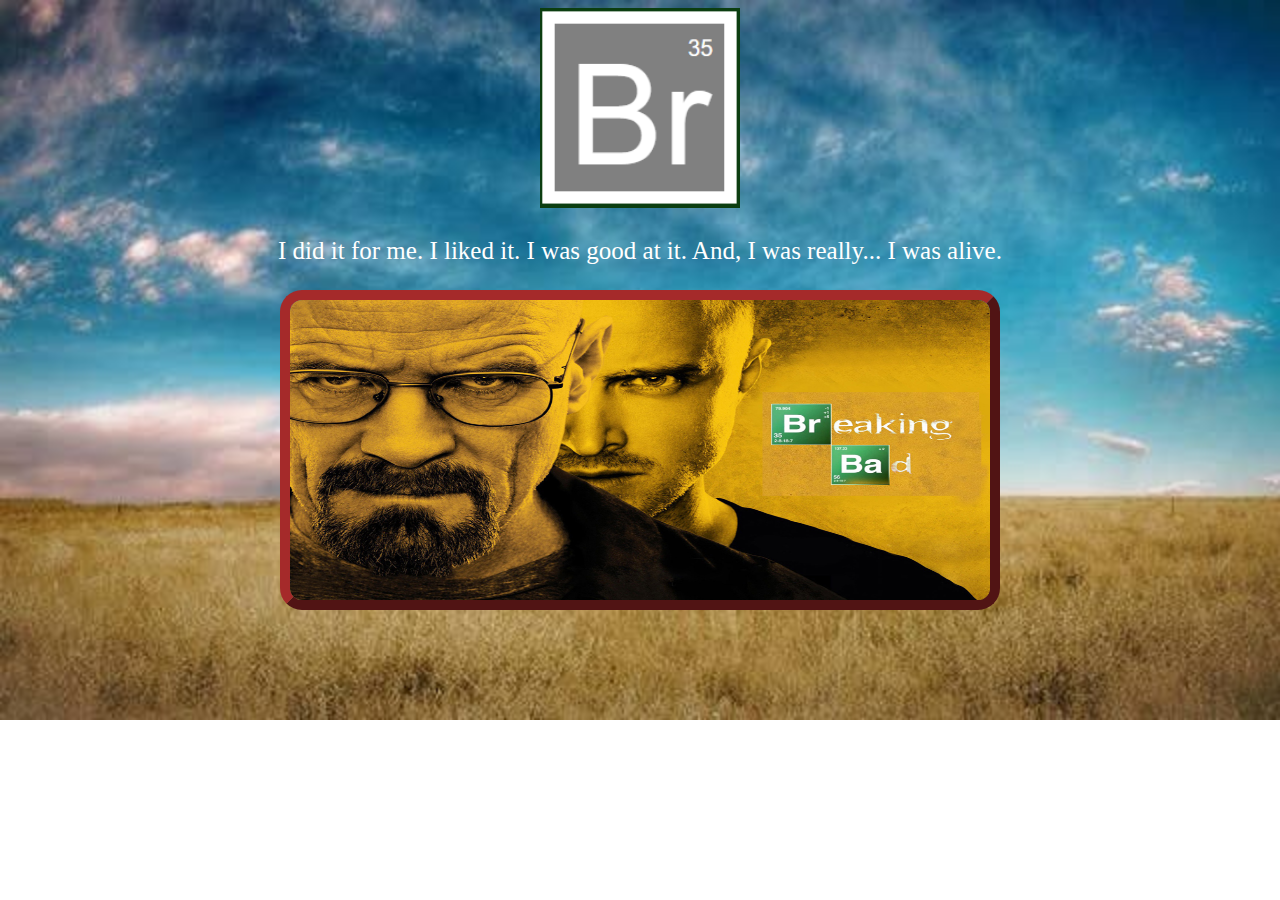
<file: index.html>
<!DOCTYPE html>
<html>
<head>
    <link rel="icon" type="image/png" href="breaking bad/icon.png">
    <link rel="stylesheet" href="plantillas.css">
<style>
</style>
</head>
<body class="fondoImagen">
    <center>
        <div class="logo">
             <img src="breaking bad/logo.PNG">
        </div>
        <p>I did it for me. I liked it. I was good at it. And, I was really... I was alive.</p>
        <div class="poster">
            <img src="breaking bad/poster.jpg" usemap="#image-map">
            <map name="image-map">
                <area target="_blank" alt="Formulario" title="Formulario" href="formulario.html" coords="490,142,669,99" shape="rect">
                <area target="_blank" alt="Tabla" title="Tabla" href="tabla.html" coords="545,190,632,144" shape="rect">
            </map>
        </div>
    </center>
</body>
</html>
</file>
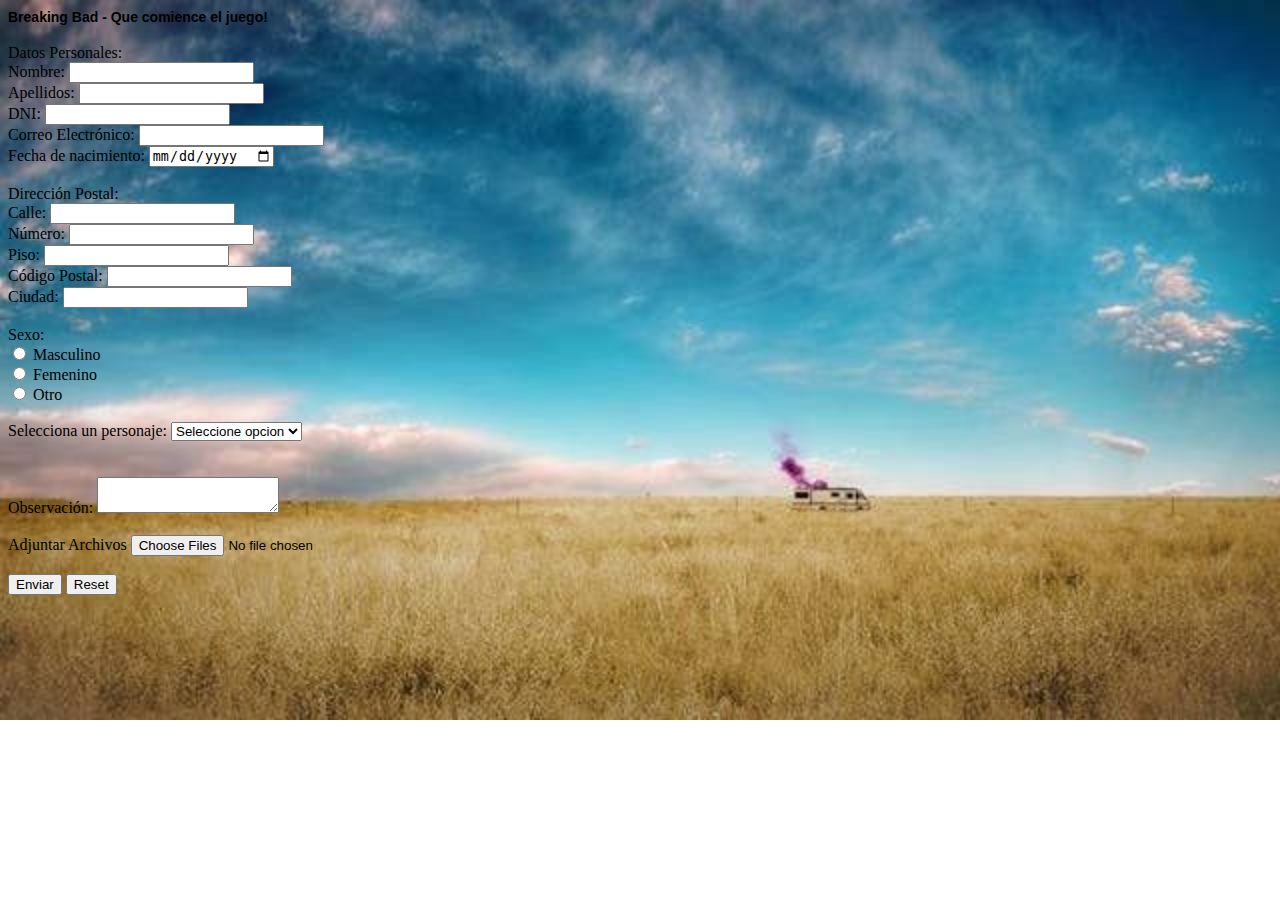
<file: formulario.html>
<!DOCTYPE html>
<html>
<head>
  <link rel="icon" type="image/png" href="breaking bad/icon.png">
  <link rel="stylesheet" href="plantillas.css">
  <title>Breaking Bad - Que comience el juego!</title>
<style>
</style>
</head>
<body class="fondoImagen">
  
    <b>Breaking Bad  -  Que comience el juego!</b><br>
  
    <form>
      <br><p1>Datos Personales:</p1><br>
      <p1><label for="nombre"> Nombre: <input type="text" id="nombre" required></label></p1><br>
      <p1><label for="apellidos"> Apellidos: <input type="text" id="apellidos" required></label></p1><br>
      <p1><label for="DNI"> DNI: <input type="text" id="DNI"></label></p1><br>
      <p1><label for="correo electronico"> Correo Electrónico: <input type="text" id="correo electronico" requiered></label></p1><br>
      <p1><label for="fecha de nacimiento"> Fecha de nacimiento: <input type="date" id="fecha de nacimiento"></label></p1><br>
      
      <br><p1>Dirección Postal:</p1><br>
      <p1><label for="calle"> Calle: <input type="text" id="calle"></label></p1><br>
      <p1><label for="numero"> Número: <input type="text" id="numero"></label></p1><br>
      <p1><label for="piso"> Piso: <input type="text" id="piso"></label></p1><br>
      <p1><label for="codigo postal"> Código Postal: <input type="text" id="codigo postal"></label></p1><br>
      <p1><label for="ciudad"> Ciudad: <input type="text" id="ciudad"></label></p1><br>

      <br><p1>Sexo:</p1><br>
      <input type="radio" id="Masculino" name="sexo" value="Masculino">
        <label for="Masculino">Masculino</label><br>
      <input type="radio" id="Femenino" name="sexo" value="Femenino">
        <label for="Femenino">Femenino</label><br>
      <input type="radio" id="Otro" name="sexo" value="Otro">
        <label for="Otro">Otro</label><br>

        <br><p1><label> Selecciona un personaje: 
        <select id="personajes">
          <option value="personajes"> Seleccione opcion </option>
          <option value="jessie pinkman"> Jessie Pinkman </option>
          <option value="walter white"> Whalter White </option>
          <option value="saul goodman"> Saul Goodman </option>
          <option value="gustavo fring"> Gustavo Fring </option>
          <option value="pollos hermanos"> Pollos Hermanos </option>
          <option value="otros personajes"> Otros Personajes </option>
        </select>
      </label></p1>
      <br><br>

      <br><p1><label for="observacion"> Observación: <textarea id="observacion"></textarea></label></p1><br>

      <br><label for="archivo">Adjuntar Archivos</label>
      <input type="file" id="archivo" name="archivo" multiple>
      <br><br>
      <button type="submit"> Enviar </button>
      <button type="reset"> Reset </button>

    </form>      
  
</body>
</html>
</file>
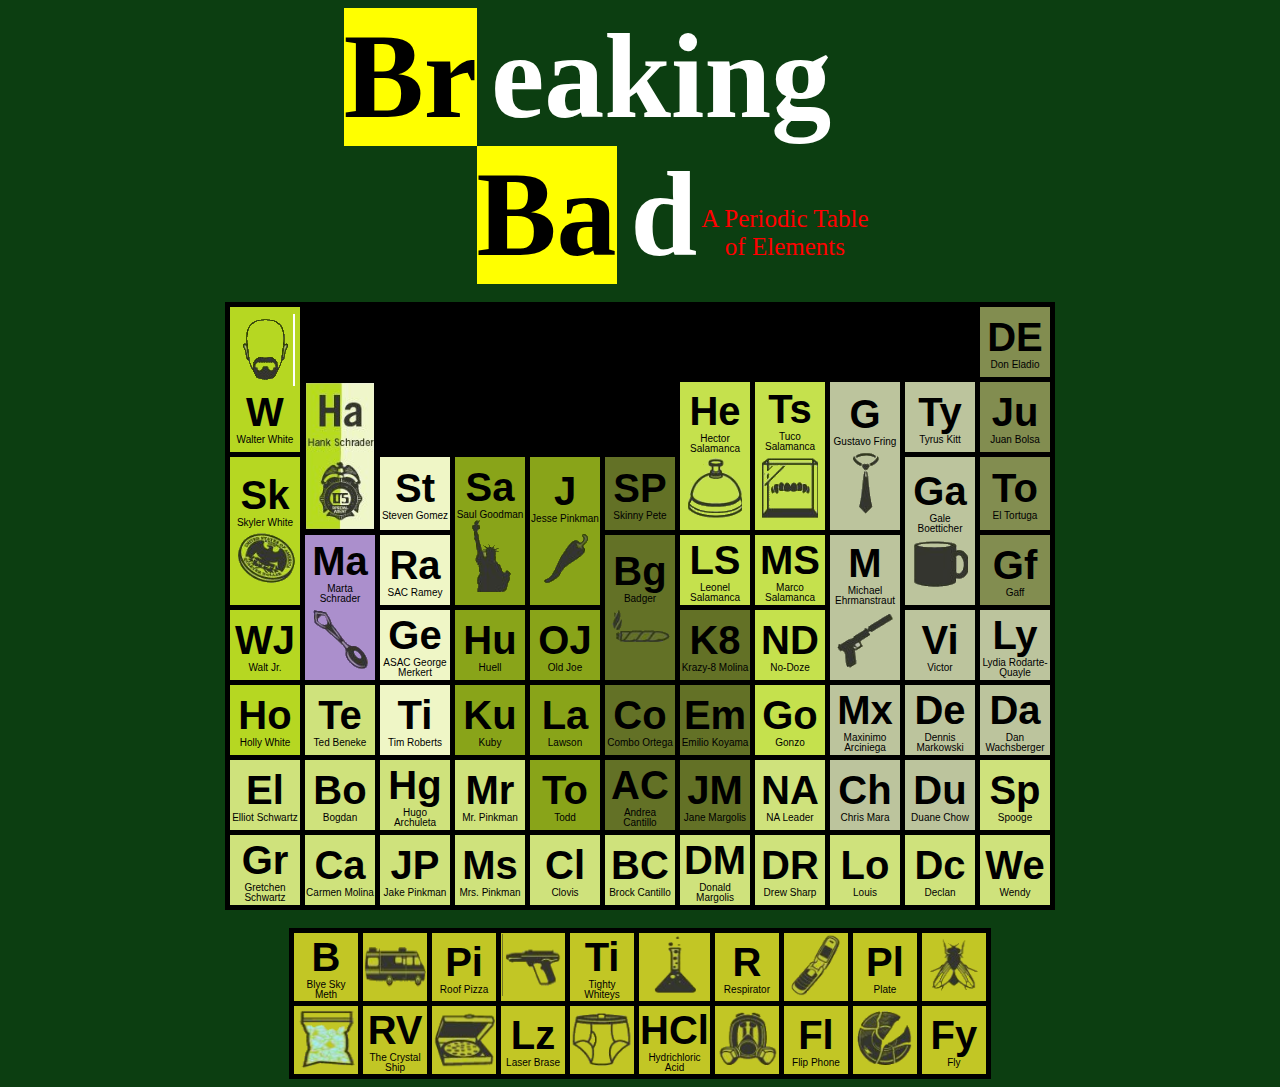
<file: tabla.html>
<!DOCTYPE html>
<html>
<head>
  <link rel="icon" type="image/png" href="breaking bad/icon.png">
  <link rel="stylesheet" href="plantillas.css">
  
<style>
</style>
</head>
<body class="fondoColor">
  <center>
    <div class="cabezado">
      <div class="titulo">
        <div class="inicial" id="br">Br</div>
        <div class="palabra">eaking</div>
        <div class="linea">
          <div class="inicial" id="ba">Ba</div>
          <div class="palabra">d</div>
          <div class="frase">A Periodic Table<br>of Elements</div>
        </div>
      </div>
    </div>
    <br>
    <table class="tabla1">
      <tr><!--primera fila-->
        <td class="color1" rowspan="2"><img src="breaking bad/Tabla Periódica/walterwhite.png" alt="Walter White">
          <span class="fuente1">W</span><br>
          <span class="fuente2">Walter White</span>
        </td>

        <td colspan="9"></td>

        <td class="color8">
          <span class="fuente1">DE</span><br>
          <span class="fuente2">Don Eladio</span>
        </td>
      </tr>

      <tr><!--segunda fila-->
        <td class="degradado" rowspan="2">
          <img src="breaking bad/Tabla Periódica/hankschrader.png" alt="Hawnk Schrader">
        </td>

        <td colspan="4"></td>

        <td class="color4" rowspan="2">
          <span class="fuente1">He</span><br>
          <span class="fuente2">Hector Salamanca</span>
          <img src="breaking bad/Tabla Periódica/hectorsalamanca.png" alt="Hector Salamanca">
        </td>

        <td class="color4" rowspan="2">
          <span class="fuente1">Ts</span><br>
          <span class="fuente2">Tuco Salamanca</span>
          <img src="breaking bad/Tabla Periódica/tucosalamanca.png" alt="Tuco Salamanca">
        </td>

        <td class="color5" rowspan="2">
          <span class="fuente1">G</span><br>
          <span class="fuente2">Gustavo Fring</span>
          <img src="breaking bad/Tabla Periódica/gustavofrink.png" alt="Gustavo Fring">
        </td>

        <td class="color5">
          <span class="fuente1">Ty</span><br>
          <span class="fuente2">Tyrus Kitt</span>
        </td>

        <td class="color8">
          <span class="fuente1">Ju</span><br>
          <span class="fuente2">Juan Bolsa</span>
        </td>
      </tr>

      <tr><!--tercera fila-->
        <td class="color1" rowspan="2">
          <span class="fuente1">Sk</span><br>
          <span class="fuente2">Skyler White</span>
          <img src="breaking bad/Tabla Periódica/skylerwhite.png" alt="Skyler White">
        </td>

        <td class="color7">
          <span class="fuente1">St</span><br>
          <span class="fuente2">Steven Gomez</span>
        </td>

        <td class="color3" rowspan="2">
          <span class="fuente1">Sa</span><br>
          <span class="fuente2">Saul Goodman</span>
          <img src="breaking bad/Tabla Periódica/saulgoodman.png" alt="Saul Goodman">
        </td>

        <td class="color3" rowspan="2">
          <span class="fuente1">J</span><br>
          <span class="fuente2">Jesse Pinkman</span>
          <img src="breaking bad/Tabla Periódica/jessiepinkman.png" alt="Jesse Pinkman">
        </td>

        <td class="color9">
          <span class="fuente1">SP</span><br>
          <span class="fuente2">Skinny Pete</span>
        </td>

        <td class="color5" rowspan="2">
          <span class="fuente1">Ga</span><br>
          <span class="fuente2">Gale Boetticher</span>
          <img src="breaking bad/Tabla Periódica/gale.png" alt="Gale">
        </td>

        <td class="color8">
          <span class="fuente1">To</span><br>
          <span class="fuente2">El Tortuga</span>
        </td>

      </tr>

      <tr><!--cuarta fila-->
        <td class="color2" rowspan="2">
          <span class="fuente1">Ma</span><br>
          <span class="fuente2">Marta Schrader</span>
          <img src="breaking bad/Tabla Periódica/marieschrader.png" alt="Marta Schrader">
        </td>

        <td class="color7 ">
          <span class="fuente1">Ra</span><br>
          <span class="fuente2">SAC Ramey</span>
        </td>

        <td class="color9" rowspan="2">
          <span class="fuente1">Bg</span><br>
          <span class="fuente2">Badger</span>
          <img src="breaking bad/Tabla Periódica/badger.png" alt="Badger">
        </td>

        <td class="color4">
          <span class="fuente1">LS</span><br>
          <span class="fuente2">Leonel Salamanca</span>
        </td>

        <td class="color4">
          <span class="fuente1">MS</span><br>
          <span class="fuente2">Marco Salamanca</span>
        </td>

        <td class="color5" rowspan="2">
          <span class="fuente1">M</span><br>
          <span class="fuente2">Michael Ehrmanstraut</span>
          <img src="breaking bad/Tabla Periódica/mike.png" alt="Pistola">
        </td>

        <td class="color8">
          <span class="fuente1">Gf</span><br>
          <span class="fuente2">Gaff</span>
        </td>
      </tr>
      
      <tr><!--quinta fila-->
        <td class="color1">
          <span class="fuente1">WJ</span><br>
          <span class="fuente2">Walt Jr.</span>
        </td>

        <td class="color7">
          <span class="fuente1">Ge</span><br>
          <span class="fuente2">ASAC George Merkert</span>
        </td>

        <td class="color3">
          <span class="fuente1">Hu</span><br>
          <span class="fuente2">Huell</span>
        </td>

        <td class="color3">
          <span class="fuente1">OJ</span><br>
          <span class="fuente2">Old Joe</span>
        </td>

        <td class="color9">
          <span class="fuente1">K8</span><br>
          <span class="fuente2">Krazy-8 Molina</span>
        </td>

        <td class="color4">
          <span class="fuente1">ND</span><br>
          <span class="fuente2">No-Doze</span>
        </td>

        <td class="color5">
          <span class="fuente1">Vi</span><br>
          <span class="fuente2">Victor</span>
        </td>

        <td class="color5">
          <span class="fuente1">Ly</span><br>
          <span class="fuente2">Lydia Rodarte-Quayle</span>
        </td>

      </tr>

      <tr><!--sexta fila-->
        <td class="color1">
          <span class="fuente1">Ho</span><br>
          <span class="fuente2">Holly White</span>
        </td>

        <td class="color10">
          <span class="fuente1">Te</span><br>
          <span class="fuente2">Ted Beneke</span>
        </td>

        <td class="color7">
          <span class="fuente1">Ti</span><br>
          <span class="fuente2">Tim Roberts</span>

        <td class="color3">
          <span class="fuente1">Ku</span><br>
          <span class="fuente2">Kuby</span>
        </td>

        <td class="color3">
          <span class="fuente1">La</span><br>
          <span class="fuente2">Lawson</span>
        </td>

        <td class="color9">
          <span class="fuente1">Co</span><br>
          <span class="fuente2">Combo Ortega</span>
        </td>

        <td class="color9">
          <span class="fuente1">Em</span><br>
          <span class="fuente2">Emilio Koyama</span>
        </td>

        <td class="color4">
          <span class="fuente1">Go</span><br>
          <span class="fuente2">Gonzo</span>
        </td>

        <td class="color5">
          <span class="fuente1">Mx</span><br>
          <span class="fuente2">Maxinimo Arciniega</span>
        </td>

        <td class="color5">
          <span class="fuente1">De</span><br>
          <span class="fuente2">Dennis Markowski</span>
        </td>

        <td class="color5">
          <span class="fuente1">Da</span><br>
          <span class="fuente2">Dan Wachsberger</span>
        </td>

      </tr>

      <tr><!--septima fila-->
        <td class="color10">
          <span class="fuente1">El</span><br>
          <span class="fuente2">Elliot Schwartz</span>
        </td>

        <td class="color10">
          <span class="fuente1">Bo</span><br>
          <span class="fuente2">Bogdan</span>
        </td>

        <td class="color10">
          <span class="fuente1">Hg</span><br>
          <span class="fuente2">Hugo Archuleta</span>
        </td>

        <td class="color10">
          <span class="fuente1">Mr</span><br>
          <span class="fuente2">Mr. Pinkman</span>
        </td>

        <td class="color3">
          <span class="fuente1">To</span><br>
          <span class="fuente2">Todd</span>
        </td>

        <td class="color9">
          <span class="fuente1">AC</span><br>
          <span class="fuente2">Andrea Cantillo</span>
        </td>

        <td class="color9">
          <span class="fuente1">JM</span><br>
          <span class="fuente2">Jane Margolis</span>
        </td>

        <td class="color10">
          <span class="fuente1">NA</span><br>
          <span class="fuente2">NA Leader</span>
        </td>

        <td class="color5">
          <span class="fuente1">Ch</span><br>
          <span class="fuente2">Chris Mara</span>
        </td>

        <td class="color5">
          <span class="fuente1">Du</span><br>
          <span class="fuente2">Duane Chow</span>
        </td>

        <td class="color10">
          <span class="fuente1">Sp</span><br>
          <span class="fuente2">Spooge</span>
        </td>
      </tr>

      <tr><!--octava fila-->
        <td class="color10">
          <span class="fuente1">Gr</span><br>
          <span class="fuente2">Gretchen Schwartz</span>
        </td>

        <td class="color10">
          <span class="fuente1">Ca</span><br>
          <span class="fuente2">Carmen Molina</span>
        </td>

        <td class="color10">
          <span class="fuente1">JP</span><br>
          <span class="fuente2">Jake Pinkman</span>
        </td>

        <td class="color10">
          <span class="fuente1">Ms</span><br>
          <span class="fuente2">Mrs. Pinkman</span>
        </td>

        <td class="color10">
          <span class="fuente1">Cl</span><br>
          <span class="fuente2">Clovis</span>
        </td>

        <td class="color10">
          <span class="fuente1">BC</span><br>
          <span class="fuente2">Brock Cantillo</span>
        </td>

        <td class="color10">
          <span class="fuente1">DM</span><br>
          <span class="fuente2">Donald Margolis</span>
        </td>

        <td class="color10">
          <span class="fuente1">DR</span><br>
          <span class="fuente2">Drew Sharp</span>
        </td>

        <td class="color10">
          <span class="fuente1">Lo</span><br>
          <span class="fuente2">Louis</span>
        </td>

        <td class="color10">
          <span class="fuente1">Dc</span><br>
          <span class="fuente2">Declan</span>
        </td>

        <td class="color10">
          <span class="fuente1">We</span><br>
          <span class="fuente2">Wendy</span>
        </td>
      </tr>
    </table>

    <br>

    <table class="tabla2">
      <tr><!--primera fila-->
        <td class="color6">
          <span class="fuente1">B</span><br>
          <span class="fuente2">Blye Sky Meth</span>
        </td>

        <td class="color6"><img src="breaking bad/Tabla Periódica/bus.png" alt="Bus"></td>

        <td class="color6">
          <span class="fuente1">Pi</span><br>
          <span class="fuente2">Roof Pizza</span>
        </td>

        <td class="color6"><img src="breaking bad/Tabla Periódica/pistola.png" alt="Pistola"></td>

        <td class="color6">
          <span class="fuente1">Ti</span><br>
          <span class="fuente2">Tighty Whiteys</span>
        </td>

        <td class="color6"><img src="breaking bad/Tabla Periódica/pocima.png" alt="Frasco"></td>

        <td class="color6">
          <span class="fuente1">R</span><br>
          <span class="fuente2">Respirator</span>
        </td>

        <td class="color6"><img src="breaking bad/Tabla Periódica/movil.png" alt="Movil"></td>

        <td class="color6">
          <span class="fuente1">Pl</span><br>
          <span class="fuente2">Plate</span>
        </td>

        <td class="color6"><img src="breaking bad/Tabla Periódica/mosca.png" alt="Mosca"></td>
      </tr>

      <tr><!--segunda fila-->
        <td class="color6"><img src="breaking bad/Tabla Periódica/cristal.png" alt="Cristal"></td>

        <td class="color6">
          <span class="fuente1">RV</span><br>
          <span class="fuente2">The Crystal Ship</span>
        </td>

        <td class="color6"><img src="breaking bad/Tabla Periódica/pizza.png" alt="Pizza"></td>

        <td class="color6">
          <span class="fuente1">Lz</span><br>
          <span class="fuente2">Laser Brase</span>
        </td>

        <td class="color6"><img src="breaking bad/Tabla Periódica/calzoncillos.png" alt="Calzoncillos"></td>

        <td class="color6">
          <span class="fuente1">HCl</span><br>
          <span class="fuente2">Hydrichloric Acid</span>
        </td>

        <td class="color6"><img src="breaking bad/Tabla Periódica/mascara.png" alt="Mascara"></td>

        <td class="color6">
          <span class="fuente1">Fl</span><br>
          <span class="fuente2">Flip Phone</span>
        </td>

        <td class="color6"><img src="breaking bad/Tabla Periódica/plato.png" alt="Plato"></td>

        <td class="color6">
          <span class="fuente1">Fy</span><br>
          <span class="fuente2">Fly</span>
        </td>
      </tr>
    </table>
  </center>
</body>
</html>
</file>
<file: plantillas.css>
.fondoImagen {
    background-image: url("breaking bad/fondo.jpg");
    background-size: cover;
    background-repeat: no-repeat;
}

.poster img {
    height: 300px;
    width: 700px;
    border: 10px outset brown;
    border-radius: 22px;
}

.logo img {
    height: 200px;
    width: 200px;
}

p {
    font-family: Breaking Bad;
    color: white;
    text-align: center;
    font-size: 25px;
}

b {
    font-family: Helvetica;
    color:black;
    font-size: 14px;
}

.p1 {
    font-family: Helvetica;
    color:black;
    font-size: 14px; 
}

.fondoColor {
    background-color: #0c3e11;
}

.cabezado {
    display: flex;
    align-items: center;
    justify-content: center;
    margin-right: 125px;
}

.titulo {
    display: block;
    margin-left: 10px;
    align-items: flex-end;
}

.inicial, .palabra {
    display: flex;
    flex-direction: column;
}

.linea {
    display: block;
    margin-left: 170px;
}

.inicial {
    display: inline-block;
    font-weight: bold;
    font-size: 120px;
    margin: 0 10px;
    color: black;
    background-color: yellow;
}

.palabra {
    display: inline;
    font-size: 120px;
    font-weight: bold;
    color: white;
}

.frase {
    display: inline-block;
    font-size: 25px;
    align-items: center;
    color: red;
}

.tabla1 {
    background-color: black;
    border-collapse: separate;
    border-spacing: 5px 5px;
}

.tabla2 {
    background-color: black;
    border-collapse: separate;
    border-spacing: 5px 5px;
}

.tabla1 td {
    font-family: Helvetica;
    text-align: center;
    overflow: hidden;
    height: 68px;
    width: 68px;
}

.tabla2 td {
    font-family: Helvetica;
    text-align: center;
    overflow: hidden;
    height: 34px;
    width: 34px;
}

.tabla2 img {
    width: 62px;
    height: 62px;
}

.fuente1 {
    font-size: 40px;
    font-weight: bold;
    vertical-align: top;
}

.fuente2 {
    font-size: 10px;
    display: block;
    line-height: 1;
}

.degradado img{
    width: auto;
    height: auto;
    text-align: center;
    vertical-align: middle;
}

.color1 {
    background-color: #B6D722;
}

.color2 {
    background-color: #AB8FCC;
}

.color3 {
    background-color: #89A419;
}

.color4 {
    background-color: #C5E14D;
}

.color5 {
    background-color: #BCC49D;
}

.color6 {
    background-color: #C2C625;
}

.color7 {
    background-color: #EFF6C6;
}

.color8 {
    background-color: #828D50;
}

.color9 {
    background-color: #637126;
}

.color10 {
    background-color: #CFE27C;
}

.tabla2 {
    max-width: 50px;
    max-height: 50px;
}
</file>
